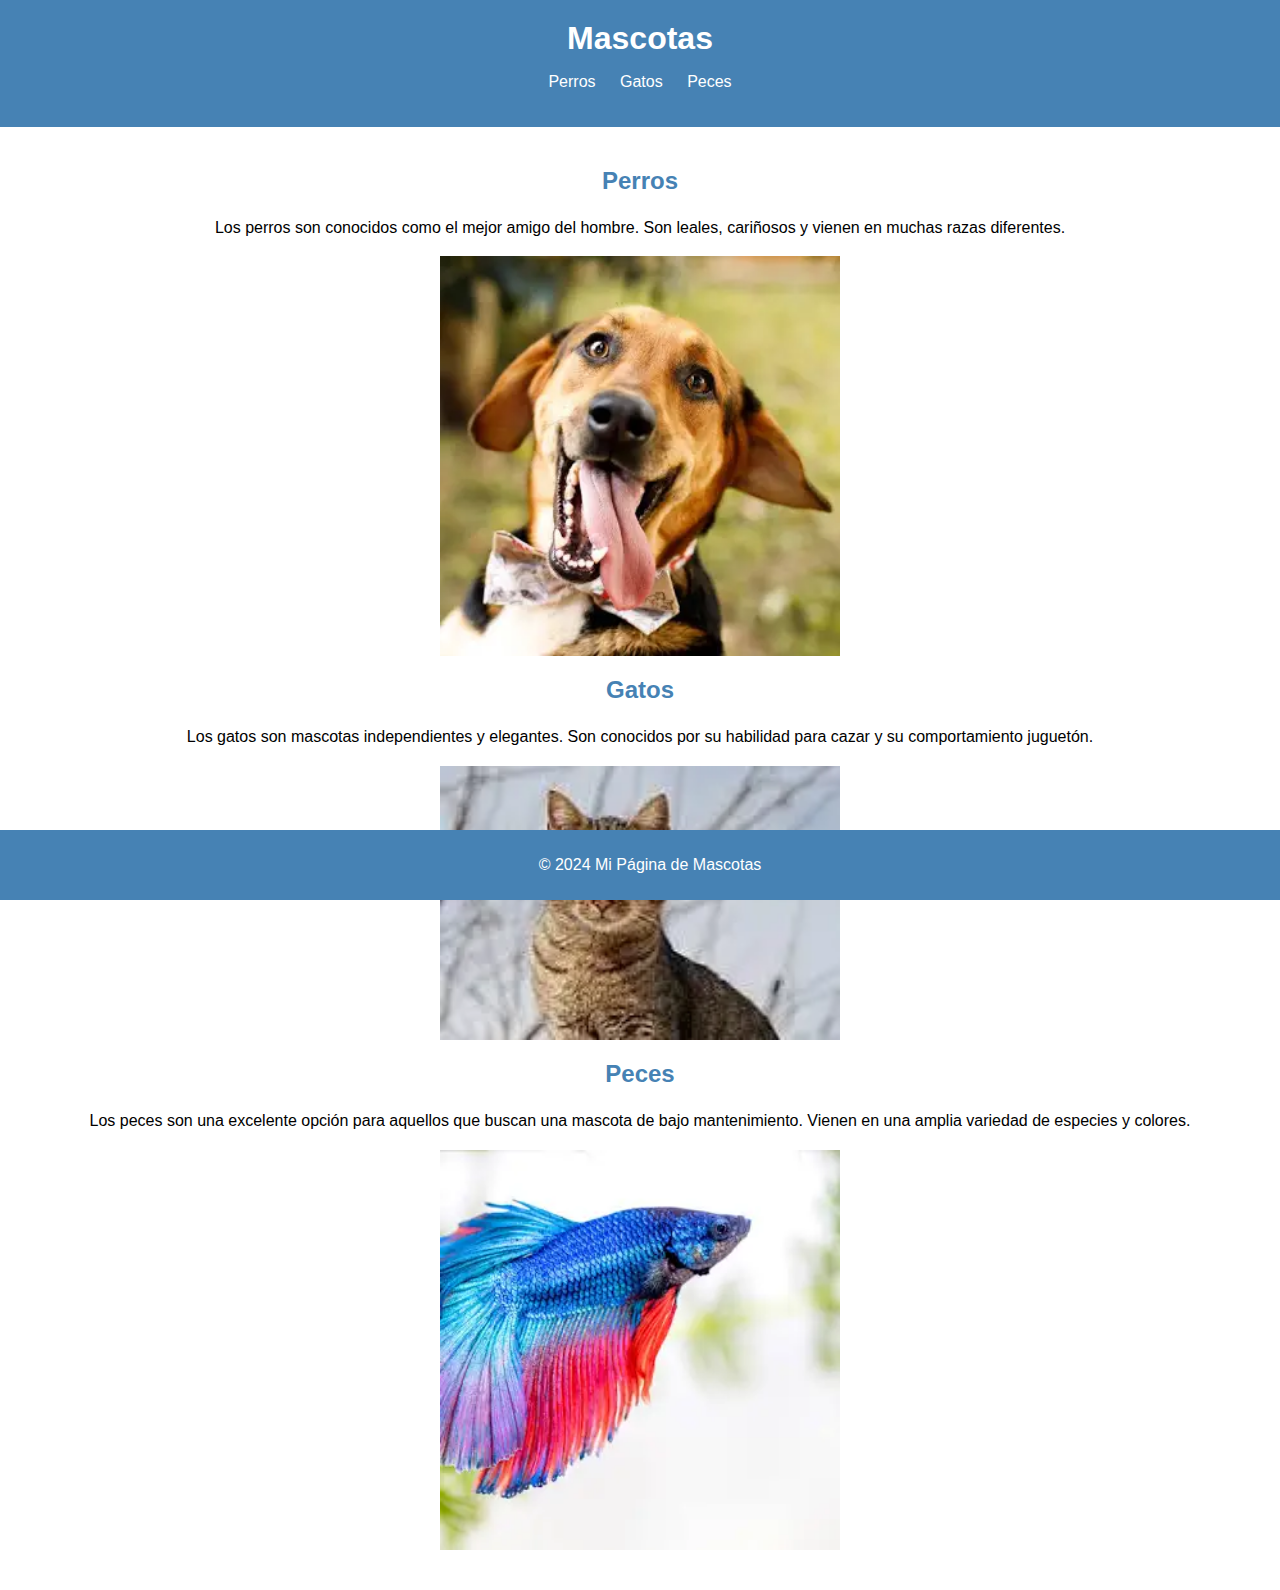
<file: index.html>
<!DOCTYPE html>
<html lang="en">
<head>
    <meta charset="UTF-8">
    <meta name="viewport" content="width=device-width, initial-scale=1.0">
    <title>Document</title>
    <link rel="stylesheet" href="mascotas.css">
</head>
<body>

    <header>
        <h1>Mascotas</h1>
        <nav>
            <ul>
                <li><a href="#perros">Perros</a></li>
                <li><a href="#gatos">Gatos</a></li>
                <li><a href="#peces">Peces</a></li>
            </ul>
        </nav>
    </header>

    <main>
        <section id="perros">
            <h2>Perros</h2>
            <p>Los perros son conocidos como el mejor amigo del hombre. Son leales, cariñosos y vienen en muchas razas diferentes.</p>
            <img src="imagenes/perro.webp" alt="Perro" height="400" width="400">
        </section>

        <section id="gatos">
            <h2>Gatos</h2>
            <p>Los gatos son mascotas independientes y elegantes. Son conocidos por su habilidad para cazar y su comportamiento juguetón.</p>
            <img src="imagenes/gato.webp" alt="Gato" height="400" width="400">
        </section>

        <section id="peces">
            <h2>Peces</h2>
            <p>Los peces son una excelente opción para aquellos que buscan una mascota de bajo mantenimiento. Vienen en una amplia variedad de especies y colores.</p>
            <img src="imagenes/pez.webp" alt="Peces" height="400" width="400">
        </section>
    </main>

    <footer>
        <p>&copy; 2024 Mi Página de Mascotas</p>
    </footer>


    
</body>
</html>
</file>
<file: mascotas.css>
body {
    font-family: Arial, sans-serif;
    margin: 0;
    padding: 0;
    background-image: url(https://static.vecteezy.com/system/resources/previews/013/531/077/non_2x/doodle-background-pets-and-animals-care-products-free-vector.jpg);
}

header {
    background-color: #4682b4;
    color: white;
    padding: 20px;
    text-align: center;
}

header h1 {
    margin: 0;
    color: rgb(255, 255, 255);
}

nav ul {
    list-style-type: none;
    padding: 0;
}

nav ul li {
    display: inline;
    margin: 0 10px;
}

nav ul li a {
    color: white;
    text-decoration: none;
}

nav ul li a:hover {
    text-decoration: underline;
}

main {
    padding: 20px;
    justify-content: center;
    justify-items: center;
}

section {
    margin-bottom: 20px;
    justify-content: center;
    justify-items: center;
}

section h2 {
    color: #4682b4;
}

section p {
    font-size: 16px;
    line-height: 1.6;
    color: black;
}

section img {
    max-width: 100%;
    height: auto;
    display: flex;
    margin-top: 10px;
    justify-content: center;
    justify-items: center;

}

footer {
    background-color: #4682b4;
    color: white;
    text-align: center;
    padding: 10px;
    position: fixed;
    width: 100%;
    bottom: 0;
}
</file>
